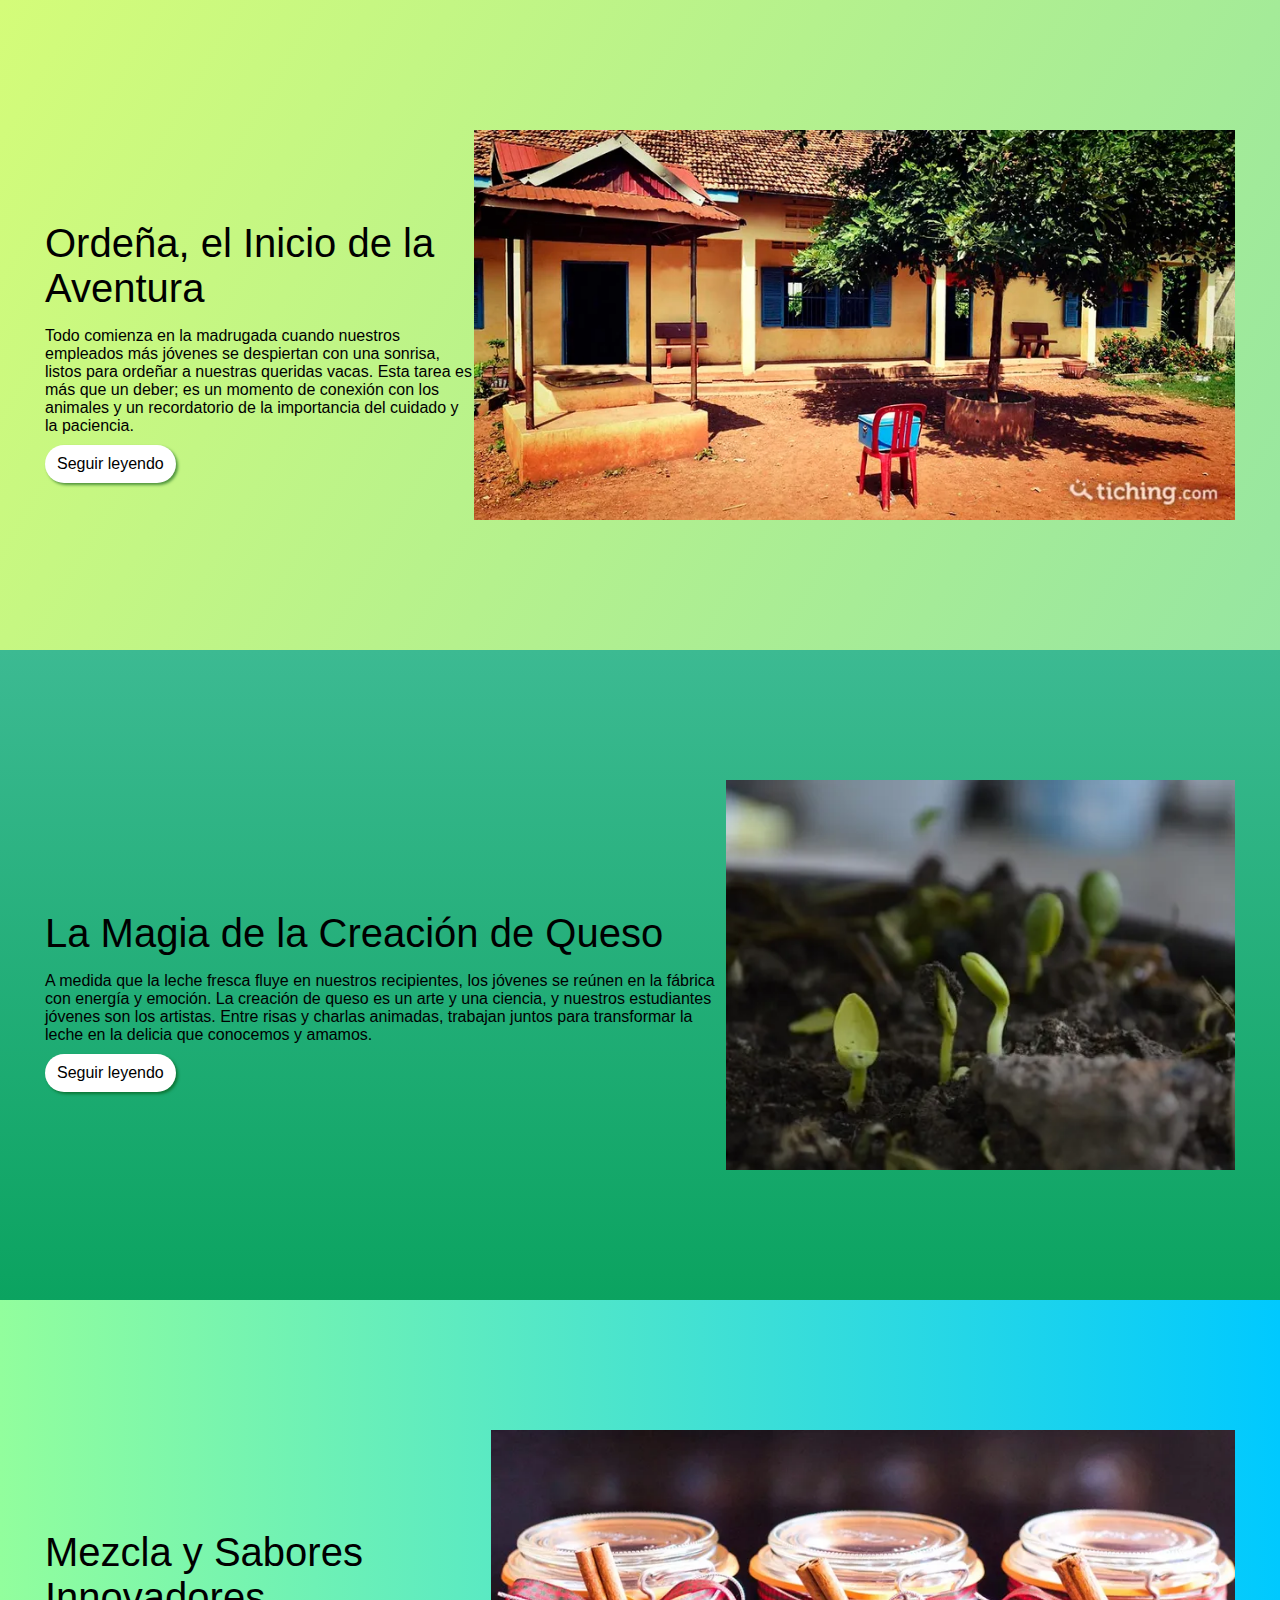
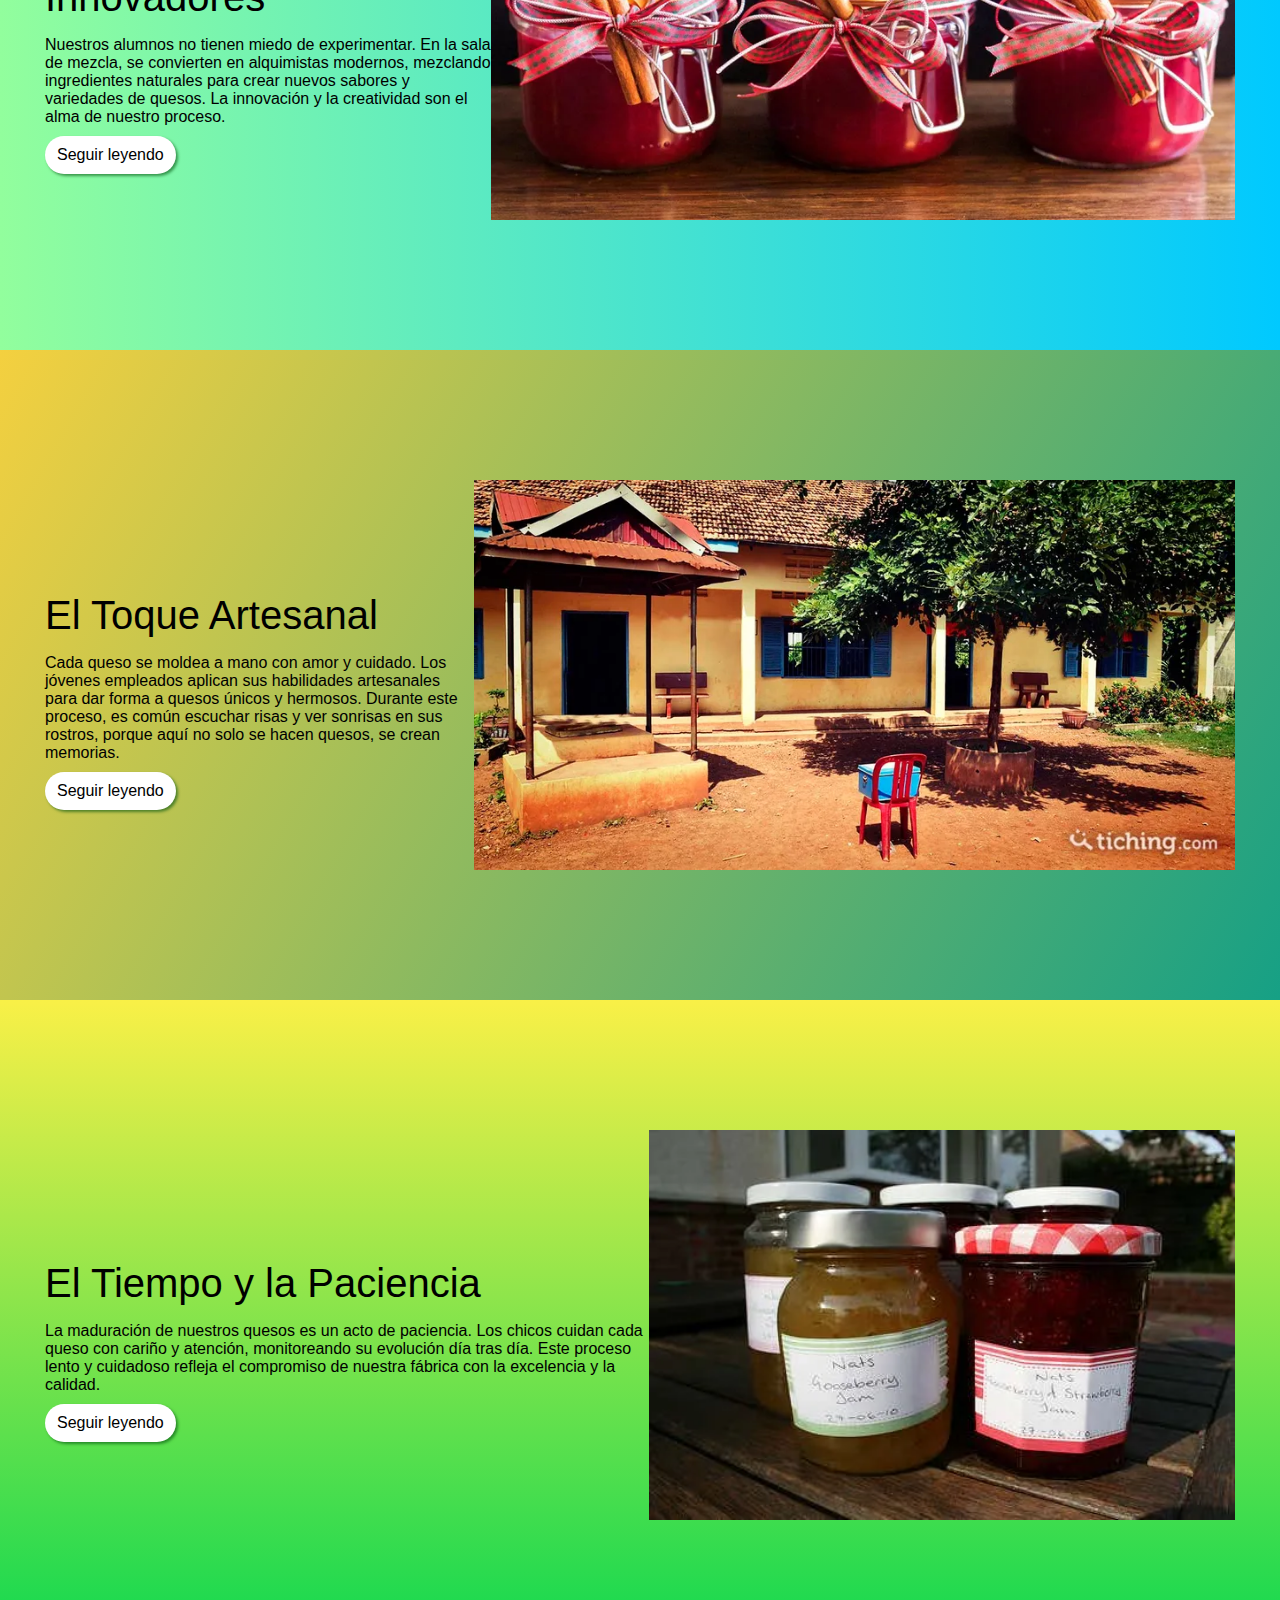
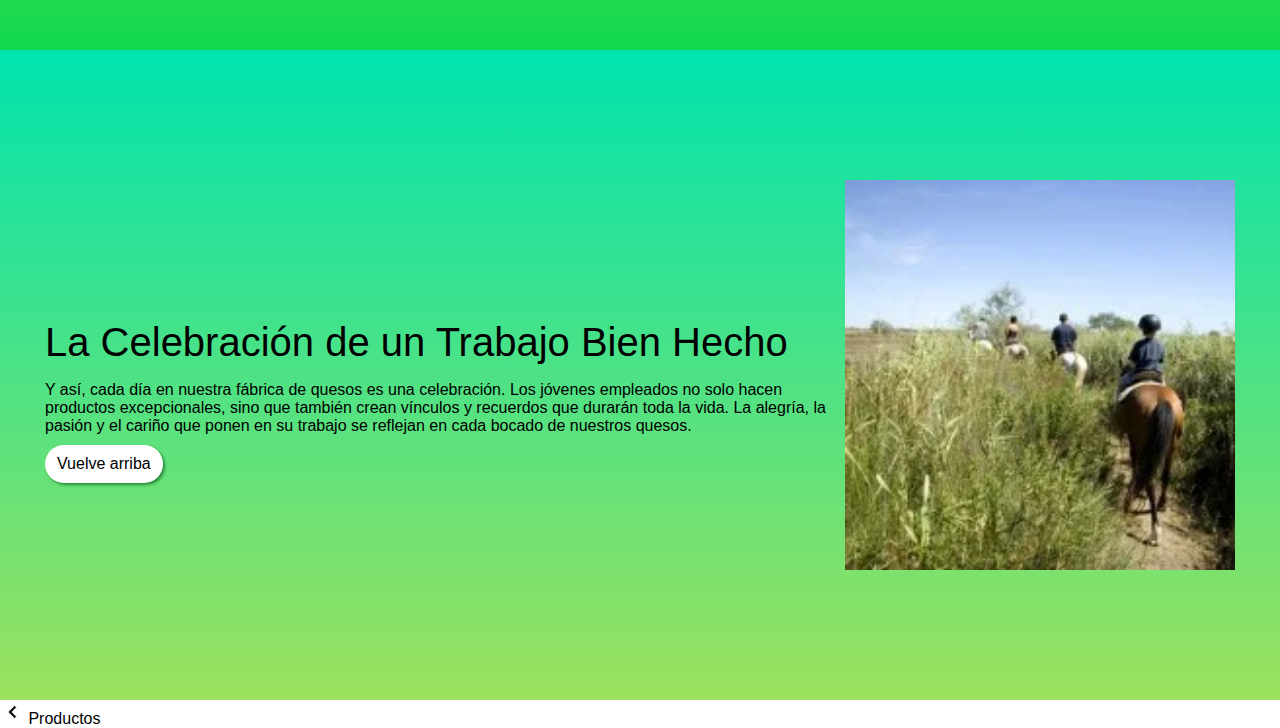
<file: index_historia.html>
<!DOCTYPE html>
<html lang="en">
<head>
    <meta charset="UTF-8">
    <meta name="viewport" content="width=device-width, initial-scale=1.0">
    <!--Mi pagina de estilos-->
    <link rel="stylesheet" href="estilos_historia.css">
    <title>Nuestra historia</title>
</head>
<body>    
    <section id="sec1">
        <div class="contenedor_de_texto">
            <h4>Ordeña, el Inicio de la Aventura</h4>
            <p>
                Todo comienza en la madrugada cuando nuestros empleados más jóvenes se despiertan con una sonrisa, listos para ordeñar a nuestras queridas vacas. Esta tarea es más que un deber; es un momento de conexión con los animales y un recordatorio de la importancia del cuidado y la paciencia. 
            </p>
            <a href="#sec2">Seguir leyendo</a>
        </div>
        <img src="imagenes/escuela.png" alt="">
    </section>

    <section id="sec2">
        <div class="contenedor_de_texto">
            <h4>La Magia de la Creación de Queso</h4>
            <p>
                A medida que la leche fresca fluye en nuestros recipientes, los jóvenes se reúnen en la fábrica con energía y emoción. La creación de queso es un arte y una ciencia, y nuestros estudiantes jóvenes son los artistas. Entre risas y charlas animadas, trabajan juntos para transformar la leche en la delicia que conocemos y amamos.
            </p>
            <a href="#sec3">Seguir leyendo</a>
        </div>
        <img src="imagenes/talleres.jpg" alt="">
    </section>

    <section id="sec3">
        <div class="contenedor_de_texto">
            <h4>Mezcla y Sabores Innovadores</h4>
            <p>
                Nuestros alumnos no tienen miedo de experimentar. En la sala de mezcla, se convierten en alquimistas modernos, mezclando ingredientes naturales para crear nuevos sabores y variedades de quesos. La innovación y la creatividad son el alma de nuestro proceso.
            </p>
            <a href="#sec4">Seguir leyendo</a>
        </div>
        <img src="imagenes/mermelada.jpg" alt="">
    </section>

    <section id="sec4">
        <div class="contenedor_de_texto">
            <h4>El Toque Artesanal</h4>
            <p>
                Cada queso se moldea a mano con amor y cuidado. Los jóvenes empleados aplican sus habilidades artesanales para dar forma a quesos únicos y hermosos. Durante este proceso, es común escuchar risas y ver sonrisas en sus rostros, porque aquí no solo se hacen quesos, se crean memorias.
            </p>
            <a href="#sec5">Seguir leyendo</a>
        </div>
        <img src="imagenes/escuela.png" alt="">
    </section>

    <section id="sec5">
        <div class="contenedor_de_texto">
            <h4>El Tiempo y la Paciencia</h4>
            <p>
                La maduración de nuestros quesos es un acto de paciencia. Los chicos cuidan cada queso con cariño y atención, monitoreando su evolución día tras día. Este proceso lento y cuidadoso refleja el compromiso de nuestra fábrica con la excelencia y la calidad.
            </p>
            <a href="#sec6">Seguir leyendo</a>
        </div>
        <img src="imagenes/mermelada3.jpg" alt="">
    </section>

    <section id="sec6">
        <div class="contenedor_de_texto">
            <h4>La Celebración de un Trabajo Bien Hecho</h4>
            <p>
                Y así, cada día en nuestra fábrica de quesos es una celebración. Los jóvenes empleados no solo hacen productos excepcionales, sino que también crean vínculos y recuerdos que durarán toda la vida. La alegría, la pasión y el cariño que ponen en su trabajo se reflejan en cada bocado de nuestros quesos.
            </p>
            <a href="#sec1">Vuelve arriba</a>
        </div>
        <img src="imagenes/caballos2.jpg" alt="">
    </section>

    <a href="index_productos.html" class="ant">
        <img src="iconos/next.png" class="reves" alt="">
        Productos
    </a> 
</body>
</html>
</file>
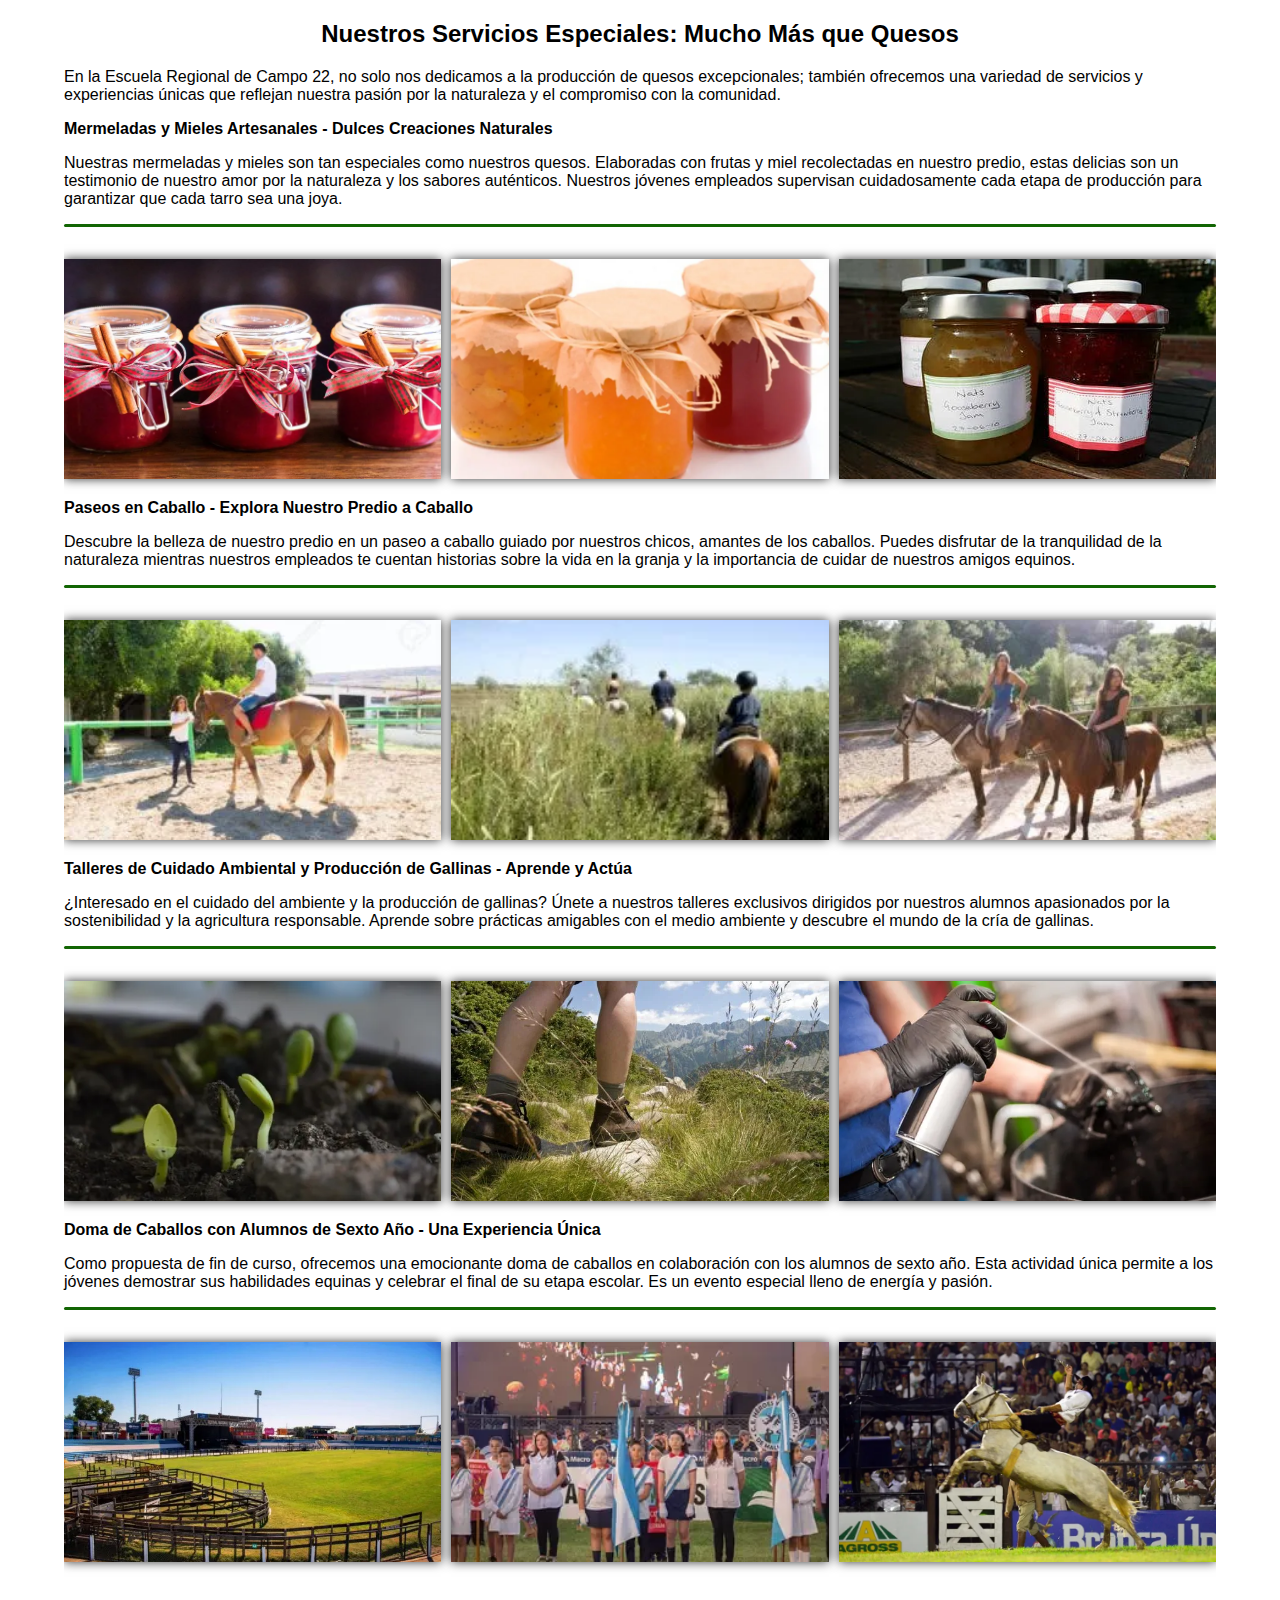
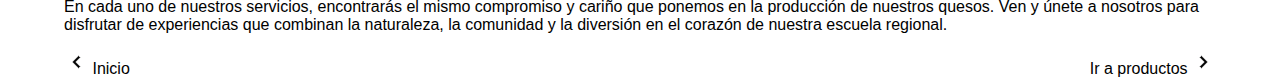
<file: index_servicios.html>
<!DOCTYPE html>
<html lang="en">
<head>
    <meta charset="UTF-8">
    <meta name="viewport" content="width=device-width, initial-scale=1.0">
    <!--Mi hoja de estilos-->
    <link rel="stylesheet" href="estilos_servicios.css">
    <!--Bootstrap-->
    <link href="https://cdn.jsdelivr.net/npm/bootstrap@5.3.2/dist/css/bootstrap.min.css" rel="stylesheet" integrity="sha384-T3c6CoIi6uLrA9TneNEoa7RxnatzjcDSCmG1MXxSR1GAsXEV/Dwwykc2MPK8M2HN" crossorigin="anonymous">
    <title>Nuestros servicios</title>
</head>
<body>
    <div class="contenedor_padre">
        <h2> Nuestros Servicios Especiales: Mucho Más que Quesos </h2>
        <p>
            En la Escuela Regional de Campo 22, no solo nos dedicamos a la producción de quesos excepcionales; también ofrecemos una variedad de servicios y experiencias únicas que reflejan nuestra pasión por la naturaleza y el compromiso con la comunidad.
        </p>
        
        <b>Mermeladas y Mieles Artesanales - Dulces Creaciones Naturales</b>
        <p>
            Nuestras mermeladas y mieles son tan especiales como nuestros quesos. Elaboradas con frutas y miel recolectadas en nuestro predio, estas delicias son un testimonio de nuestro amor por la naturaleza y los sabores auténticos. Nuestros jóvenes empleados supervisan cuidadosamente cada etapa de producción para garantizar que cada tarro sea una joya.
        </p>

        <span class="barra"></span>
        <section class="galeria">
            <a href="#imagen1">
                <img src="imagenes/mermelada.jpg">
            </a>
            <a href="#imagen2">
                <img src="imagenes/mermelada2.jpg">
            </a>
            <a href="#imagen3">
                <img src="imagenes/mermelada3.jpg">
            </a>
        </section>

        <article class="caja" id="imagen1">
            <a href="#imagen3" class="siguiente a1"> < </a>   
            <img src="imagenes/mermelada.jpg">
            <a href="#imagen2" class="siguiente a2"> > </a>   
            <a href="#" class="cerrar">x</a>
        </article>

        <article class="caja" id="imagen2">
            <a href="#imagen1" class="siguiente"> < </a>   
            <img src="imagenes/mermelada2.jpg">
            <a href="#imagen3" class="siguiente"> > </a>   
            <a href="#" class="cerrar">x</a>
        </article>

        <article class="caja" id="imagen3">
            <a href="#imagen2" class="siguiente"> < </a>   
            <img src="imagenes/mermelada3.jpg">
            <a href="#imagen1" class="siguiente"> > </a>   
            <a href="#" class="cerrar">x</a>
        </article>

        <b>Paseos en Caballo - Explora Nuestro Predio a Caballo</b>
        <p>
            Descubre la belleza de nuestro predio en un paseo a caballo guiado por nuestros chicos, amantes de los caballos. Puedes disfrutar de la tranquilidad de la naturaleza mientras nuestros empleados te cuentan historias sobre la vida en la granja y la importancia de cuidar de nuestros amigos equinos.
        </p>

        <span class="barra"></span>
        <section class="galeria">
            <a href="#imagen4"><img src="imagenes/caballos.jpg"></a>
            <a href="#imagen5"><img src="imagenes/caballos2.jpg"></a>
            <a href="#imagen6"><img src="imagenes/caballos3.jpg"></a>
        </section>

        <article class="caja" id="imagen4">
            <a href="#imagen6" class="siguiente"> < </a>   
            <img src="imagenes/caballos.jpg">
            <a href="#imagen5" class="siguiente"> > </a>   
            <a href="#" class="cerrar">x</a>
        </article>

        <article class="caja" id="imagen5">
            <a href="#imagen4" class="siguiente"> < </a>   
            <img src="imagenes/caballos2.jpg">
            <a href="#imagen6" class="siguiente"> > </a>   
            <a href="#" class="cerrar">x</a>
        </article>

        <article class="caja" id="imagen6">
            <a href="#imagen5" class="siguiente"> < </a>   
            <img src="imagenes/caballos3.jpg">
            <a href="#imagen4" class="siguiente"> > </a>   
            <a href="#" class="cerrar">x</a>
        </article>

        <b>Talleres de Cuidado Ambiental y Producción de Gallinas - Aprende y Actúa</b>
        <p>
            ¿Interesado en el cuidado del ambiente y la producción de gallinas? Únete a nuestros talleres exclusivos dirigidos por nuestros alumnos apasionados por la sostenibilidad y la agricultura responsable. Aprende sobre prácticas amigables con el medio ambiente y descubre el mundo de la cría de gallinas.
        </p>

        <span class="barra"></span>
        <section class="galeria">
            <a href="#imagen7"><img src="imagenes/talleres.jpg"></a>
            <a href="#imagen8"><img src="imagenes/talleres2.jpg"></a>
            <a href="#imagen9"><img src="imagenes/talleres3.jpg"></a>
        </section>

        <article class="caja" id="imagen7">
            <a href="#imagen9" class="siguiente"> < </a>   
            <img src="imagenes/talleres.jpg">
            <a href="#imagen8" class="siguiente"> > </a>   
            <a href="#" class="cerrar">x</a>
        </article>

        <article class="caja" id="imagen8">
            <a href="#imagen7" class="siguiente"> < </a>   
            <img src="imagenes/talleres2.jpg">
            <a href="#imagen9" class="siguiente"> > </a>   
            <a href="#" class="cerrar">x</a>
        </article>

        <article class="caja" id="imagen9">
            <a href="#imagen8" class="siguiente"> < </a>   
            <img src="imagenes/talleres3.jpg">
            <a href="#imagen7" class="siguiente"> > </a>   
            <a href="#" class="cerrar">x</a>
        </article>

        <b>Doma de Caballos con Alumnos de Sexto Año - Una Experiencia Única</b>
        <p>
            Como propuesta de fin de curso, ofrecemos una emocionante doma de caballos en colaboración con los alumnos de sexto año. Esta actividad única permite a los jóvenes demostrar sus habilidades equinas y celebrar el final de su etapa escolar. Es un evento especial lleno de energía y pasión.
        </p>

        <span class="barra"></span>
        <section class="galeria">
            <a href="#imagen10"><img src="imagenes/doma.jpg"></a>
            <a href="#imagen11"><img src="imagenes/doma2.jpg"></a>
            <a href="#imagen12"><img src="imagenes/doma3.jpg"></a>
        </section>

        <article class="caja" id="imagen10">
            <a href="#imagen12" class="siguiente"> < </a>   
            <img src="imagenes/doma.jpg">
            <a href="#imagen11" class="siguiente"> > </a>   
            <a href="#" class="cerrar">x</a>
        </article>

        <article class="caja" id="imagen11">
            <a href="#imagen10" class="siguiente"> < </a>   
            <img src="imagenes/doma2.jpg">
            <a href="#imagen12" class="siguiente"> > </a>   
            <a href="#" class="cerrar">x</a>
        </article>

        <article class="caja" id="imagen12">
            <a href="#imagen11" class="siguiente"> < </a>   
            <img src="imagenes/doma3.jpg">
            <a href="#imagen10" class="siguiente"> > </a>   
            <a href="#" class="cerrar">x</a>
        </article>

        <p>
            En cada uno de nuestros servicios, encontrarás el mismo compromiso y cariño que ponemos en la producción de nuestros quesos. Ven y únete a nosotros para disfrutar de experiencias que combinan la naturaleza, la comunidad y la diversión en el corazón de nuestra escuela regional.
        </p>
    
        <div class="row mb-3">
            <div class="contenedor_hijo">
                <a href="index.html" class="ant">
                    <img src="iconos/next.png" class="reves" alt="">
                    Inicio
                </a>
                <a href="index_productos.html" class="sig">
                    Ir a productos
                    <img src="iconos/next.png" alt="">
                </a>
            </div>
        </div>
    </div>
</body>
</html>
</file>
<file: estilos_historia.css>
body {
    margin: 0;
    padding: 0;
    font-family: Arial, Helvetica, sans-serif;
}

/*Nos permite cambiar el estilo de scroll*/
html{
    scroll-behavior: smooth;
}

section {
    height: 650px;
    display: flex;
    justify-content: space-evenly;
    padding: 0 45px;
    align-items: center;
}

/*Permite elegir un hijo específico*/
section:nth-child(1){
    background-image: linear-gradient(120deg, #d4fc79 0%, #96e6a1 100%);;
}

section:nth-child(2){
    background-image: linear-gradient(to top, #0ba360 0%, #3cba92 100%);
}

section:nth-child(3){
    background-image: linear-gradient(to right, #92fe9d 0%, #00c9ff 100%);
}

section:nth-child(4){
    background-image: linear-gradient(-60deg, #16a085 0%, #f4d03f 100%);
}

section:nth-child(5){
    background-image: linear-gradient(to top, #0fd850 0%, #f9f047 100%);
}

section:nth-child(6){
    background-image: linear-gradient(to top, #9be15d 0%, #00e3ae 100%);
}

section h4 {
    font-size: 40px;
    font-weight: 500;
    margin-bottom: 8px;
}

section p {
    font-weight: 300;
    margin-bottom: 10px;
}

section img {
    height: 60%;
}

section a {
    display: inline-block;
    padding: 10px 12px;
    background-color: #FFF;
    border-radius: 20px;
    text-decoration: none;
    color: #000;
    margin: 0 auto;
    box-shadow: 2px 2px 3px rgba(3, 83, 15, 0.6);
}

.ant {
    text-decoration: none;
    color: #000;
    transition: .3s;
}

.ant:hover {
    transform: translateX(-12px);
}

a > img {
    width: 24px;
    height: 24px;
}

.reves {
    transform: rotate(180deg);
}

@media screen and (max-width: 1100px){
    section {
        flex-direction: column;
        justify-content: center;
    }

    section img {
        height: 40%;
        margin-top: 10px;
    }
}
</file>
<file: estilos_servicios.css>
body {
    margin: 0;
    padding: 0;
    font-family: Arial, Helvetica, sans-serif;
}

h2 {
    text-align: center;
}

.contenedor_padre {
    width: 90%;
    margin: 0 auto;
}

.contenedor_hijo {
    display: flex;
    justify-content: space-between;
}

.contenedor_hijo > a > img {
    width: 24px;
    height: 24px;
}

.contenedor_hijo > a {
    text-decoration: none;
    color: #000;
    transition: .3s;
}

.ant:hover {
    transform: translateX(-12px);
}

.sig:hover {
    transform: translateX(12px);;
}

.reves {
    transform: rotate(180deg);
}

.barra {
    background-color: #126503;
    height: 3px;
    width: 100%;
    margin-bottom: 12px;
    display: block;
    border-radius: 10px;
}

.galeria {
    display: grid;
    grid-template-columns: repeat(auto-fit, minmax(350px, 1fr));
    grid-gap: 10px;
    padding: 20px 0;
    overflow: hidden;
    border-radius: 2px;
}

.galeria > a{
    display: block;
    position: relative;
    overflow: hidden;
    box-shadow: 0 0 10px rgba(0, 0, 0, .8);
}

.galeria a:hover img{
    filter: blur(1px);
    transform: rotate(-5deg) scale(1.1);
}

.galeria img {
    width: 100%;
    vertical-align: top;
    height: 220px;
    /*Para no perder la calidad le ponemos la siguiente propiedad:*/
    object-fit: cover;
    transition: transform .3s;
}

.caja {
    position: fixed;
    top: 0;
    left: 0;
    background-color: rgba(0, 0, 0, .4);
    width: 100%;
    height: 100vh;
    z-index: 999;
    display: flex;
    justify-content: center;
    align-items: center;
    transform: scale(0);
    transition: transform .5s ease-in-out;
}

.caja:target {
    transform: scale(1);
}

.cerrar {
    display: block;
    position: absolute;
    top: 10px;
    right: 30px;
    text-decoration: none;
    color: #FFF;
    font-size: 30px;
    border-radius: 50%;
    background: red;
    height: 30px;
    width: 30px;
    line-height: 22px;
    border-radius: 50%;
    text-align: center;
}

.siguiente {
    position: relative;
    color: #FFF;
    font-size: 40px;
    text-decoration: none;
    font-weight: bold;
}

@media screen and (max-width: 800px) {
    .galeria {
        grid-template-columns: repeat(auto-fit, minmax(200px, 1fr));
    }
}
</file>
